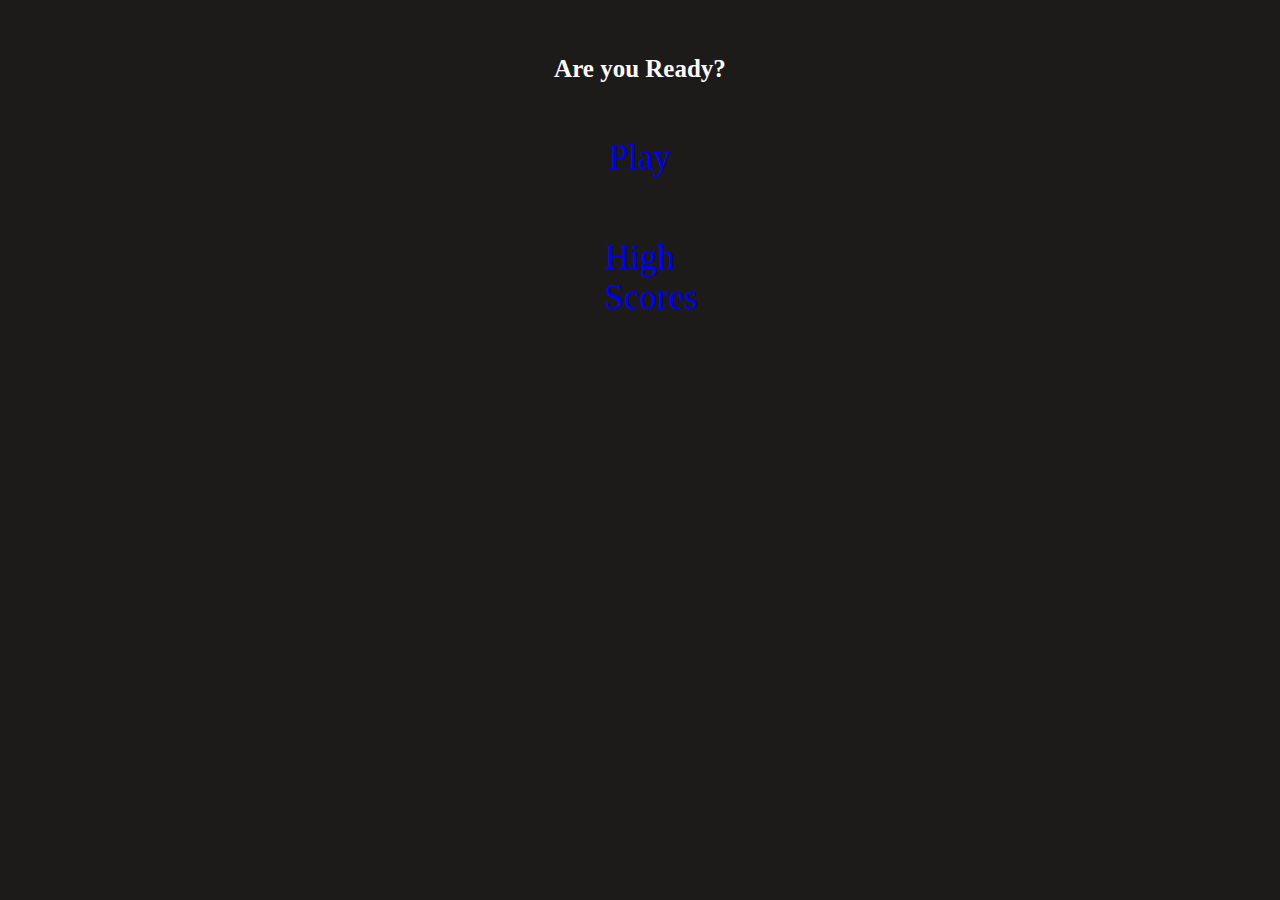
<file: index.html>
<!DOCTYPE html>
<html lang="en">
<head>
    <meta charset="UTF-8">
    <meta http-equiv="X-UA-Compatible" content="IE=edge">
    <meta name="viewport" content="width=device-width, initial-scale=1.0">
    <title>Home Page</title>
    <link rel="stylesheet" href="style.css">

</head>
<body>
    <div class="container">
        <div id="home" class="flex-column flex-center">
            <h1>Are you Ready?</h1>
            <a href="game.html" class="btn">Play</a>
            <a href="highscores.html" id="highscore-btn" class="btn">High Scores</a>
        </div>
    </div>
    
</body>
</html>
</file>
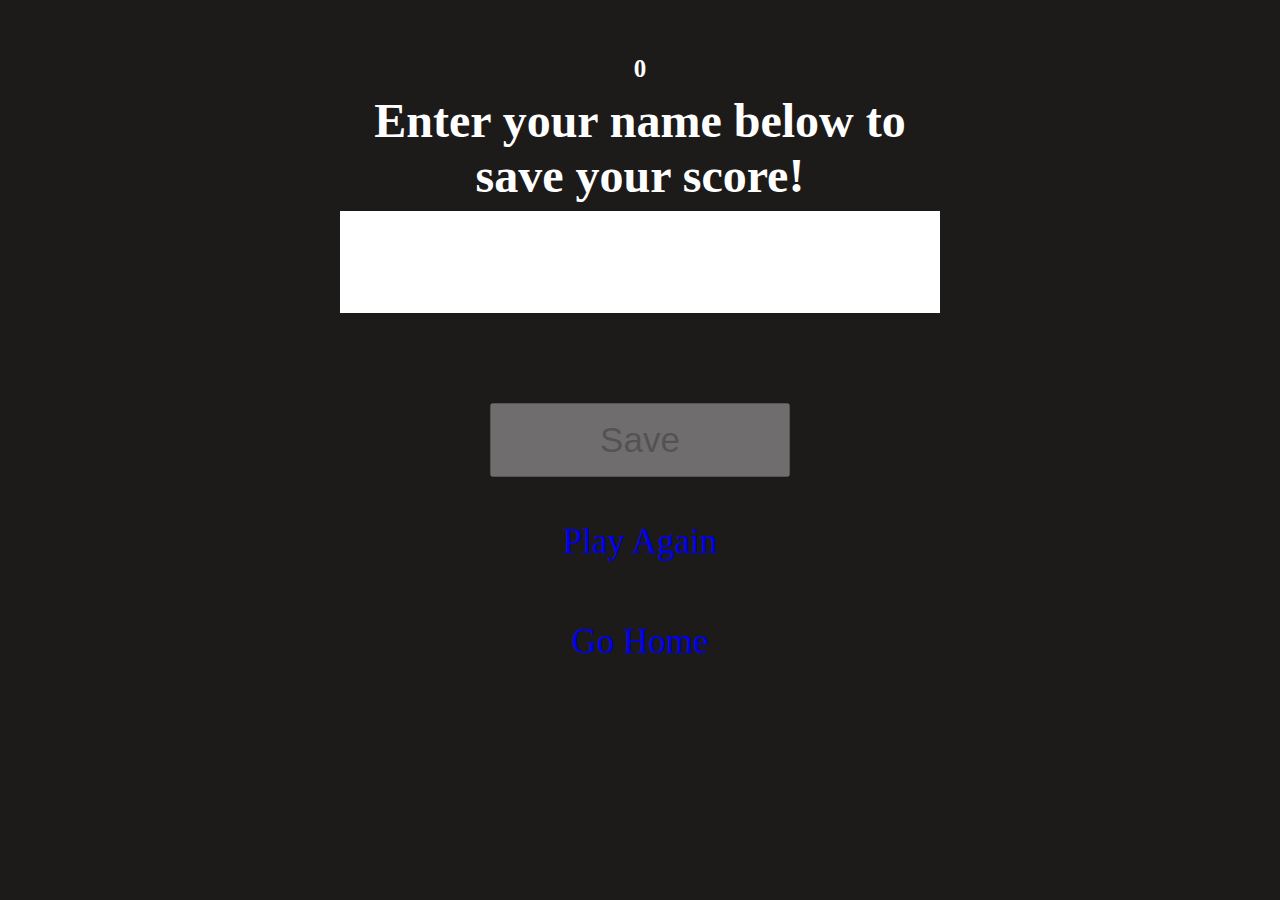
<file: end.html>
<!DOCTYPE html>
<html lang="en">
<head>
    <meta charset="UTF-8">
    <meta http-equiv="X-UA-Compatible" content="IE=edge">
    <meta name="viewport" content="width=device-width, initial-scale=1.0">
    <title>Document</title>
    <link rel="stylesheet" href="style.css">
</head>
<body>
    <div class="container">
        <div id="end" class="flex-center flex-column">
            <h1 id="finalscore">0</h1>
            <form class="end-form-container">
                <h2 id="end-text">Enter your name below to save your score!</h2>
                <input type="text" name="name" id="username" placeholder="Enter Your Name">
                <button class="btn" id="savescorebtn" type="submit" onclick="saveHighScore(event)" disabled>Save</button>
            </form>
            <a href="game.html" class="btn">Play Again</a>
            <a href="/" class="btn">Go Home</a>
        </div>
    </div>
    
</body>
</html>
</file>
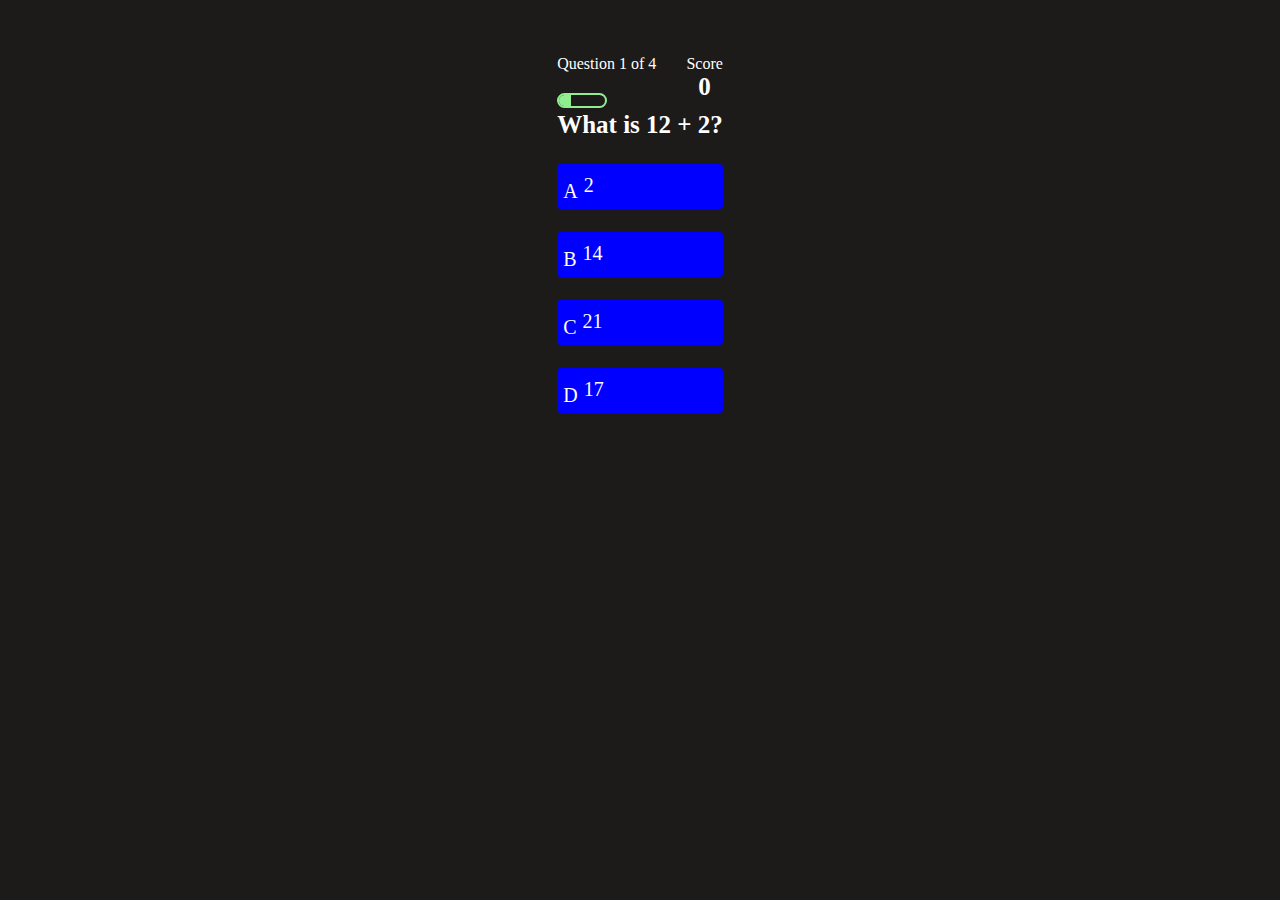
<file: game.html>
<!DOCTYPE html>
<html lang="en">
<head>
    <meta charset="UTF-8">
    <meta http-equiv="X-UA-Compatible" content="IE=edge">
    <meta name="viewport" content="width=device-width, initial-scale=1.0">
    <title>Quiz Page</title>
    <link rel="stylesheet" href="style.css">
    <link rel="stylesheet" href="game.css">
</head>
<body>
    <div class="container">
        <div id="game" class="justify-center flex-column">
            <div id="hud" class="hud">
                <div class="hud-item">
                    <p id="progressText" class="hud-prefix">
                        Question
                    </p>
                    <div id="progressBar" class="progressBar">
                        <div id="progressBarFull" class="progressBarFull"></div>
                    </div>
                </div>
                <div class="hud-item">
                    <p class="hud-prefix">
                        Score
                    </p>
                    <h1 class="hud-main-text" id="score">
                        0
                    </h1>
                </div>
            </div>
            <h1 id="question">What is the answer to this question</h1>
            <div class="choice-container">
                <p class="choice-prefix">A</p>
                <p class="choice-text" data-number="1">Choice 1</p>
            </div>
            <div class="choice-container">
                <p class="choice-prefix">B</p>
                <p class="choice-text" data-number="2">Choice 2</p>
            </div>
            <div class="choice-container">
                <p class="choice-prefix">C</p>
                <p class="choice-text" data-number="3">Choice 3</p>
            </div>
            <div class="choice-container">
                <p class="choice-prefix">D</p>
                <p class="choice-text" data-number="4">Choice 4</p>
            </div>
        </div>
    </div>

    <script src="game.js"></script>
    
</body>
</html>
</file>
<file: style.css>
:root {
    background-color: rgb(29,26,26);
}

* {
    box-sizing: border-box;
    margin: 0;
    padding: 0;
    font-size: 20px;
}

h1 {
    font-size: 25px;
    color: white;
    margin-bottom: 10px;

}

h2 {
    font-size: 20px;
    margin-bottom: 8px;
}

.container {
    width: 100%;
    height: 100%;
    display: flex;
    justify-content: center;
    align-items: center;
    margin: 0,auto;
    padding-top: 55px;

}

.flex-column {
    display: flex;
    flex-direction: column;

}

.flex-center {
    justify-content: center;
    align-items: center;

}

.justify-center {
    justify-content: center;
}
.text-center {
    text-align: center;
}

.hidden {
    display: none;
}

.btn {
    font-size: 35px;
    padding: 15px;
    width: 50%;
    margin-top: 30px;
    text-align: center;
    text-decoration: none;
    
}

.btn[disabled]:hover {
    cursor: not-allowed;
}

.end-form-container {
    width: 100%;
    display: flex;
    flex-direction: column;
    align-items: center;
    max-width: 30rem;
}

input {
    margin-bottom: 1rem;
    width: 20rem;
    padding: 1.5rem;
    font-size: 1.8rem;
    border: none;

}

input::placeholder {
    color: white;
}

#username {
    margin-bottom: 3rem;
    width: 100%;
    outline: none;

}

#end-text {
    font-size: 2.4rem;
    color: white;
    text-align: center;
}

#saveScoreBtn {
    border: none;
}

.fa-home {
    margin-left: 1rem;
    font-size: 2rem;
    color: black;
}
</file>
<file: game.css>
body {
    color: white;

}

.choice-container {
    display: flex;
    margin-bottom: 8px;
    margin-top: 15px;
    width: 100%;
    border-radius: 4px;
    background: blue;
    font-size: 30px;
    min-width: 80%;
    padding-top: 10px;
}

.choice-container:hover {
    cursor: pointer;
    
}

.choice-prefix {
    padding: 6px;
    color: white;
}

.chocie-text {
    padding: 10px;
    width: 100%;

}

.correct {
    background: green;
}

.incorrect {
    background: red;
}

/* heads up display */

.hud {
    display: flex;
    justify-content: space-between;
}

.hud-prefix {
    text-align: center;
    font-size: 16px;
}

.hud-main-text {
    text-align: center;
}

.progressBar {
    width: 50px;
    height: 15px;
    border: 2px solid lightgreen;
    margin-top: 20px;
    border-radius: 50px;
    overflow: hidden;
}

.progressBarFull {
    height: 100%;
    background: lightgreen;
    width: 0%;
}


@media screen and (max-width: 768px) {
    .choice-container {
        min-width: 40px;
    }
}
</file>
